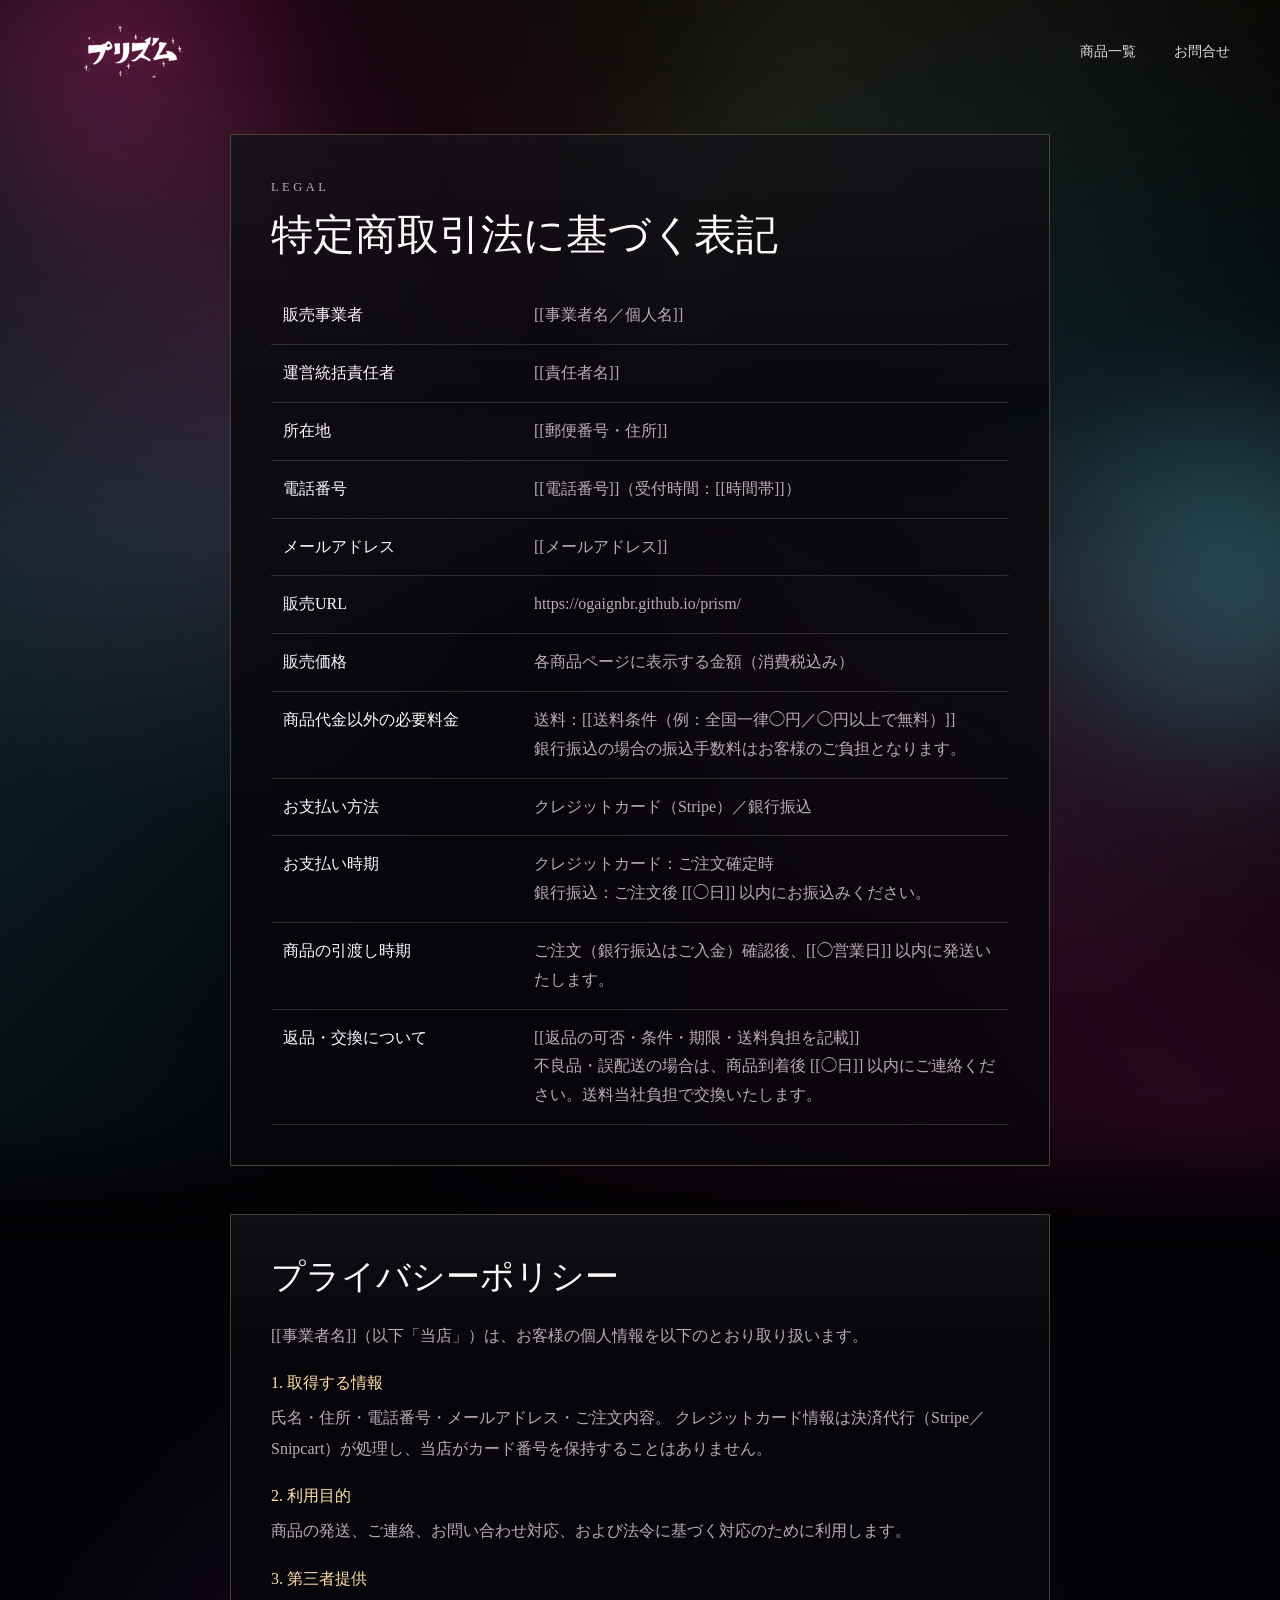
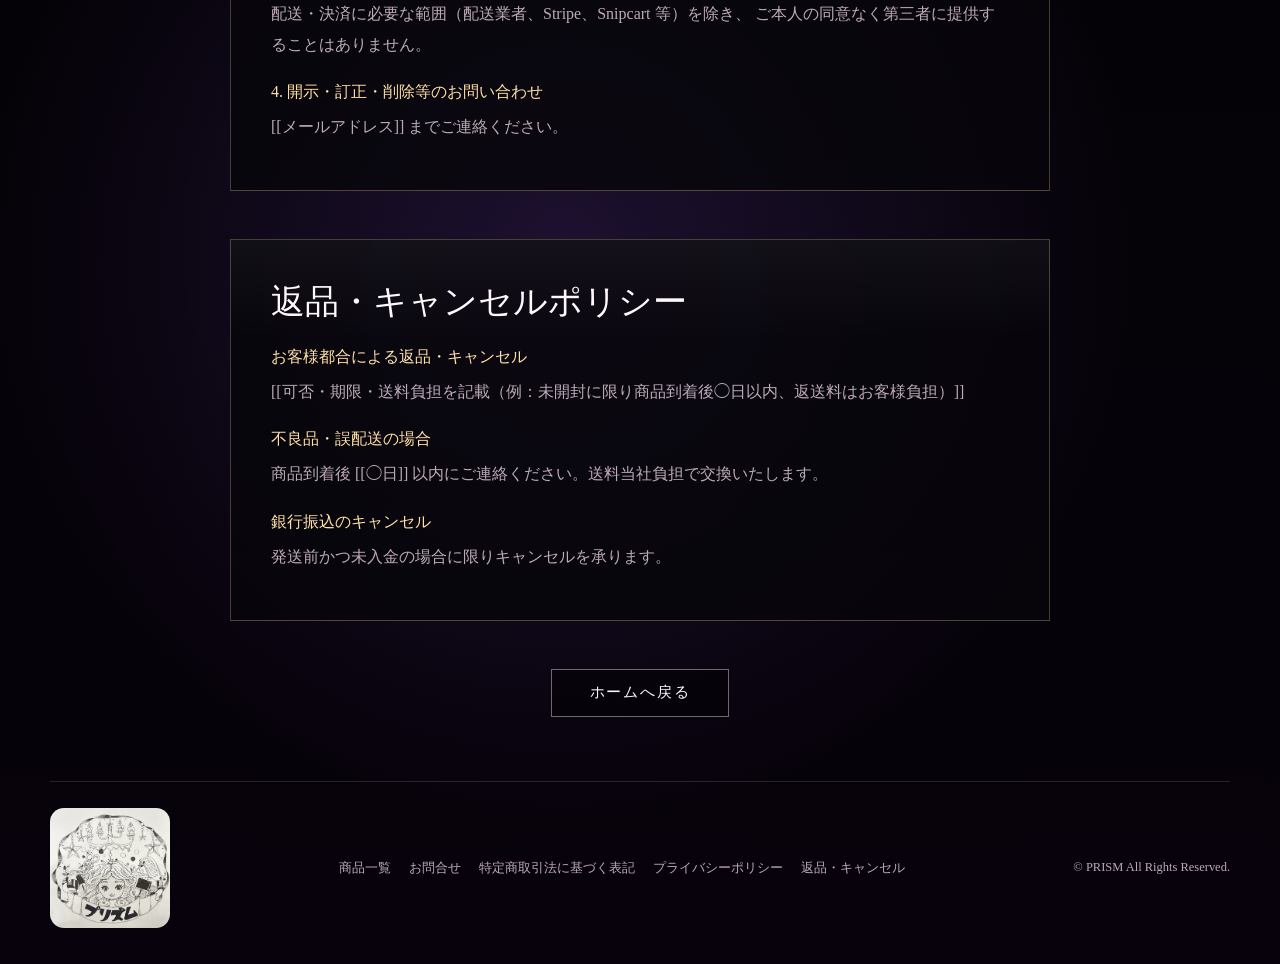
<file: legal.html>
<!doctype html>
<html lang="ja">
  <head>
    <meta charset="utf-8" />
    <meta name="viewport" content="width=device-width, initial-scale=1" />
    <title>特定商取引法に基づく表記 / プライバシーポリシー / 返品 | PRISM</title>
    <meta
      name="description"
      content="PRISMの特定商取引法に基づく表記、プライバシーポリシー、返品・キャンセルポリシー。"
    />
    <link rel="stylesheet" href="styles.css" />
  </head>
  <body>
    <div class="ambient ambient-one"></div>
    <div class="ambient ambient-two"></div>

    <header class="site-header">
      <a class="brand" href="index.html#top" aria-label="PRISM ホーム">
        <img
          src="logo.png"
          alt="PRISM プリズム ロゴ"
          class="brand-logo brand-logo--wordmark"
        />
      </a>
      <div class="header-right">
        <nav class="desktop-nav" aria-label="メインナビゲーション">
          <a href="index.html#products">商品一覧</a>
          <a href="index.html#contact">お問合せ</a>
        </nav>
      </div>
    </header>

    <main class="section-shell legal-page">
      <!--
        ▼▼ 依頼主からの情報で [[ ]] を差し替えてください ▼▼
        本番公開前に必須（特定商取引法）。空欄のままでは販売できません。
      -->

      <section id="tokushoho" class="legal-section">
        <p class="eyebrow">LEGAL</p>
        <h1>特定商取引法に基づく表記</h1>
        <table class="legal-table">
          <tbody>
            <tr><th>販売事業者</th><td>[[事業者名／個人名]]</td></tr>
            <tr><th>運営統括責任者</th><td>[[責任者名]]</td></tr>
            <tr><th>所在地</th><td>[[郵便番号・住所]]</td></tr>
            <tr><th>電話番号</th><td>[[電話番号]]（受付時間：[[時間帯]]）</td></tr>
            <tr><th>メールアドレス</th><td>[[メールアドレス]]</td></tr>
            <tr><th>販売URL</th><td>https://ogaignbr.github.io/prism/</td></tr>
            <tr><th>販売価格</th><td>各商品ページに表示する金額（消費税込み）</td></tr>
            <tr>
              <th>商品代金以外の必要料金</th>
              <td>送料：[[送料条件（例：全国一律◯円／◯円以上で無料）]]<br />銀行振込の場合の振込手数料はお客様のご負担となります。</td>
            </tr>
            <tr><th>お支払い方法</th><td>クレジットカード（Stripe）／銀行振込</td></tr>
            <tr>
              <th>お支払い時期</th>
              <td>クレジットカード：ご注文確定時<br />銀行振込：ご注文後 [[◯日]] 以内にお振込みください。</td>
            </tr>
            <tr><th>商品の引渡し時期</th><td>ご注文（銀行振込はご入金）確認後、[[◯営業日]] 以内に発送いたします。</td></tr>
            <tr>
              <th>返品・交換について</th>
              <td>
                [[返品の可否・条件・期限・送料負担を記載]]<br />
                不良品・誤配送の場合は、商品到着後 [[◯日]] 以内にご連絡ください。送料当社負担で交換いたします。
              </td>
            </tr>
          </tbody>
        </table>
      </section>

      <section id="privacy" class="legal-section">
        <h2>プライバシーポリシー</h2>
        <p>
          [[事業者名]]（以下「当店」）は、お客様の個人情報を以下のとおり取り扱います。
        </p>
        <h3>1. 取得する情報</h3>
        <p>
          氏名・住所・電話番号・メールアドレス・ご注文内容。
          クレジットカード情報は決済代行（Stripe／Snipcart）が処理し、当店がカード番号を保持することはありません。
        </p>
        <h3>2. 利用目的</h3>
        <p>商品の発送、ご連絡、お問い合わせ対応、および法令に基づく対応のために利用します。</p>
        <h3>3. 第三者提供</h3>
        <p>
          配送・決済に必要な範囲（配送業者、Stripe、Snipcart 等）を除き、
          ご本人の同意なく第三者に提供することはありません。
        </p>
        <h3>4. 開示・訂正・削除等のお問い合わせ</h3>
        <p>[[メールアドレス]] までご連絡ください。</p>
      </section>

      <section id="returns" class="legal-section">
        <h2>返品・キャンセルポリシー</h2>
        <h3>お客様都合による返品・キャンセル</h3>
        <p>[[可否・期限・送料負担を記載（例：未開封に限り商品到着後◯日以内、返送料はお客様負担）]]</p>
        <h3>不良品・誤配送の場合</h3>
        <p>商品到着後 [[◯日]] 以内にご連絡ください。送料当社負担で交換いたします。</p>
        <h3>銀行振込のキャンセル</h3>
        <p>発送前かつ未入金の場合に限りキャンセルを承ります。</p>
      </section>

      <p class="legal-back"><a class="ghost-button" href="index.html#top">ホームへ戻る</a></p>
    </main>

    <footer class="site-footer">
      <a class="brand" href="index.html#top" aria-label="PRISM ホーム">
        <img
          src="LINE_ALBUM_𝕡𝕣𝕚𝕤𝕞 𝕨𝕠𝕣𝕝𝕕_260618_1.jpg"
          alt="PRISM ロゴ"
          class="brand-logo"
        />
      </a>
      <div class="footer-links">
        <a href="index.html#products">商品一覧</a>
        <a href="index.html#contact">お問合せ</a>
        <a href="legal.html#tokushoho">特定商取引法に基づく表記</a>
        <a href="legal.html#privacy">プライバシーポリシー</a>
        <a href="legal.html#returns">返品・キャンセル</a>
      </div>
      <p>&copy; PRISM All Rights Reserved.</p>
    </footer>
  </body>
</html>
</file>
<file: styles.css>
:root {
  --bg: #030205;
  --panel: rgba(8, 7, 12, 0.82);
  --panel-strong: rgba(11, 9, 16, 0.96);
  --text: #fff8fb;
  --muted: #bdaab8;
  --line: rgba(255, 223, 248, 0.22);
  --pink: #ff2f9a;
  --rose: #ff7bbd;
  --violet: #9b5dff;
  --cyan: #58eaff;
  --gold: #ffe1a8;
  --green: #72ffb8;
  --max: 1180px;
}

* {
  box-sizing: border-box;
}

html {
  scroll-behavior: smooth;
}

body {
  min-width: 320px;
  margin: 0;
  color: var(--text);
  background:
    radial-gradient(circle at 18% 12%, rgba(255, 47, 154, 0.18), transparent 32rem),
    radial-gradient(circle at 78% 18%, rgba(88, 234, 255, 0.14), transparent 34rem),
    radial-gradient(circle at 44% 72%, rgba(155, 93, 255, 0.16), transparent 36rem),
    linear-gradient(180deg, #000 0%, var(--bg) 46%, #07020b 100%);
  font-family: "Yu Mincho", "Hiragino Mincho ProN", "Noto Serif JP", Georgia, serif;
  letter-spacing: 0;
  overflow-x: hidden;
}

body::before {
  position: fixed;
  inset: 0;
  z-index: -5;
  content: "";
  opacity: 0.24;
  background-image:
    linear-gradient(rgba(255, 255, 255, 0.04) 1px, transparent 1px),
    linear-gradient(90deg, rgba(255, 255, 255, 0.035) 1px, transparent 1px);
  background-size: 88px 88px;
  mask-image: linear-gradient(180deg, #000 0%, transparent 92%);
}

body::after {
  position: fixed;
  inset: -30%;
  z-index: -4;
  content: "";
  background: conic-gradient(
    from 80deg,
    transparent,
    rgba(255, 47, 154, 0.14),
    transparent,
    rgba(88, 234, 255, 0.16),
    transparent,
    rgba(255, 225, 168, 0.1),
    transparent
  );
  filter: blur(36px);
  animation: drift 18s linear infinite;
}

a {
  color: inherit;
  text-decoration: none;
}

img {
  display: block;
  max-width: 100%;
}

button,
input {
  font: inherit;
}

.ambient {
  position: fixed;
  z-index: -3;
  width: 42vmax;
  height: 42vmax;
  pointer-events: none;
  border-radius: 999px;
  filter: blur(42px);
  opacity: 0.28;
  mix-blend-mode: screen;
}

.ambient-one {
  top: -18vmax;
  left: -12vmax;
  background: radial-gradient(circle, var(--pink), transparent 66%);
  animation: floatOne 14s ease-in-out infinite alternate;
}

.ambient-two {
  right: -18vmax;
  bottom: 4vmax;
  background: radial-gradient(circle, var(--cyan), transparent 66%);
  animation: floatTwo 16s ease-in-out infinite alternate;
}

.spark-field {
  position: fixed;
  inset: 0;
  z-index: -2;
  pointer-events: none;
  opacity: 0.75;
  background-image:
    radial-gradient(circle, rgba(255, 255, 255, 0.9) 0 1px, transparent 2px),
    radial-gradient(circle, rgba(255, 47, 154, 0.92) 0 1px, transparent 2px),
    radial-gradient(circle, rgba(88, 234, 255, 0.95) 0 1px, transparent 2px);
  background-position:
    8% 18%,
    73% 34%,
    42% 72%;
  background-size:
    190px 190px,
    260px 260px,
    330px 330px;
  /* static dots — no animation */
}

.bubble-field {
  position: fixed;
  inset: 0;
  z-index: -1;
  overflow: hidden;
  pointer-events: none;
}

.bubble-field span {
  position: absolute;
  bottom: -120px;
  display: block;
  width: var(--size);
  height: var(--size);
  left: var(--left);
  border: 1px solid rgba(255, 248, 251, 0.28);
  border-radius: 999px;
  background:
    radial-gradient(circle at 28% 22%, rgba(255, 255, 255, 0.7), transparent 11%),
    radial-gradient(circle at 68% 74%, rgba(88, 234, 255, 0.2), transparent 42%),
    rgba(255, 47, 154, 0.05);
  box-shadow:
    inset 0 0 18px rgba(255, 255, 255, 0.08),
    0 0 24px rgba(88, 234, 255, 0.12);
  opacity: 0;
  animation: bubbleRise var(--duration) linear infinite;
  animation-delay: var(--delay);
}

.bubble-field span:nth-child(1) {
  --left: 7%;
  --size: 42px;
  --duration: 13s;
  --delay: 0s;
}

.bubble-field span:nth-child(2) {
  --left: 18%;
  --size: 24px;
  --duration: 10s;
  --delay: -4s;
}

.bubble-field span:nth-child(3) {
  --left: 33%;
  --size: 64px;
  --duration: 17s;
  --delay: -8s;
}

.bubble-field span:nth-child(4) {
  --left: 51%;
  --size: 34px;
  --duration: 12s;
  --delay: -2s;
}

.bubble-field span:nth-child(5) {
  --left: 67%;
  --size: 78px;
  --duration: 19s;
  --delay: -9s;
}

.bubble-field span:nth-child(6) {
  --left: 79%;
  --size: 30px;
  --duration: 11s;
  --delay: -6s;
}

.bubble-field span:nth-child(7) {
  --left: 88%;
  --size: 52px;
  --duration: 15s;
  --delay: -12s;
}

.bubble-field span:nth-child(8) {
  --left: 43%;
  --size: 20px;
  --duration: 9s;
  --delay: -5s;
}

.site-header {
  position: sticky;
  top: 0;
  z-index: 10;
  display: flex;
  align-items: center;
  justify-content: space-between;
  width: min(100% - 40px, var(--max));
  margin: 0 auto;
  padding: 24px 0 16px;
  backdrop-filter: blur(16px);
}

.brand {
  display: inline-flex;
  align-items: center;
  min-width: max-content;
}

.brand-logo {
  height: clamp(40px, 6vw, 56px);
  width: auto;
  border-radius: 10px;
  object-fit: contain;
}

/* ヘッダーの横型ワードマーク（透過PNG）。暗い背景で見えるよう白く表示 */
.brand-logo--wordmark {
  height: clamp(40px, 5.2vw, 54px);
  border-radius: 0;
  filter: brightness(0) invert(1) drop-shadow(0 0 10px rgba(255, 47, 154, 0.25));
}

.header-right {
  display: flex;
  align-items: center;
  gap: clamp(14px, 2.4vw, 28px);
}

.cart-button {
  position: relative;
  display: inline-flex;
  align-items: center;
  justify-content: center;
  width: 44px;
  height: 44px;
  padding: 0;
  border: 1px solid rgba(255, 225, 168, 0.4);
  border-radius: 999px;
  background: rgba(0, 0, 0, 0.42);
  color: var(--text);
  cursor: pointer;
  transition:
    border-color 180ms ease,
    box-shadow 180ms ease,
    transform 180ms ease;
}

.cart-button:hover {
  border-color: var(--cyan);
  box-shadow: 0 0 18px rgba(88, 234, 255, 0.24);
  transform: translateY(-2px);
}

.cart-icon {
  font-size: 1.2rem;
  line-height: 1;
}

.cart-count {
  position: absolute;
  top: -6px;
  right: -6px;
  display: grid;
  place-items: center;
  min-width: 20px;
  height: 20px;
  padding: 0 5px;
  border-radius: 999px;
  background: linear-gradient(90deg, var(--pink), var(--violet));
  color: #fff;
  font-family: "Times New Roman", serif;
  font-size: 0.72rem;
  line-height: 1;
}

/* 商品が0個のときはバッジを隠す（Snipcartが数値を入れる） */
.cart-count:empty {
  display: none;
}

.desktop-nav {
  display: flex;
  align-items: center;
  gap: clamp(18px, 3vw, 42px);
  color: rgba(255, 248, 251, 0.88);
  font-size: 0.88rem;
}

.desktop-nav a {
  position: relative;
  padding: 8px 0;
}

.desktop-nav a::after {
  position: absolute;
  right: 0;
  bottom: 0;
  left: 0;
  height: 1px;
  content: "";
  background: linear-gradient(90deg, var(--pink), var(--cyan));
  transform: scaleX(0);
  transform-origin: left;
  transition: transform 180ms ease;
}

.desktop-nav a:hover::after {
  transform: scaleX(1);
}

.section-shell {
  width: min(100% - 40px, var(--max));
  margin: 0 auto;
}

.hero {
  display: grid;
  grid-template-columns: minmax(0, 1fr) minmax(280px, 0.8fr);
  gap: 34px;
  min-height: calc(100svh - 94px);
  padding: 56px 0 70px;
  align-items: center;
}

.hero-copy {
  position: relative;
  z-index: 2;
}

.eyebrow {
  margin: 0 0 16px;
  color: var(--gold);
  font-family: "Times New Roman", serif;
  font-size: 0.78rem;
  letter-spacing: 0.28em;
  text-transform: uppercase;
}

.hero h1,
.section-heading h2,
.contact-section h2 {
  margin: 0;
  font-weight: 400;
  line-height: 1.26;
}

.hero h1 {
  max-width: 14em;
  font-size: clamp(2.4rem, 5.2vw, 4.6rem);
  text-shadow:
    0 0 20px rgba(255, 47, 154, 0.42),
    0 0 44px rgba(88, 234, 255, 0.22);
}

.hero h1::first-line {
  color: #fff;
}

.hero-lead,
.section-heading p,
.contact-section p,
.product-card p {
  color: var(--muted);
  line-height: 1.95;
}

.hero-lead {
  max-width: 520px;
  margin: 28px 0 0;
  font-size: clamp(0.95rem, 1.2vw, 1.05rem);
}

.hero-buttons {
  display: flex;
  flex-wrap: wrap;
  gap: 14px;
  margin-top: 34px;
}

.primary-button,
.ghost-button,
.buy-button,
.contact-form button {
  display: inline-flex;
  min-height: 48px;
  align-items: center;
  justify-content: center;
  border: 1px solid rgba(255, 248, 251, 0.42);
  background: rgba(0, 0, 0, 0.42);
  color: var(--text);
  font-size: 0.92rem;
  letter-spacing: 0.12em;
  transition:
    transform 180ms ease,
    border-color 180ms ease,
    box-shadow 180ms ease,
    background 180ms ease;
}

.primary-button,
.ghost-button {
  min-width: 178px;
  padding: 0 22px;
}

.primary-button {
  border-color: rgba(255, 47, 154, 0.72);
  background:
    linear-gradient(90deg, rgba(255, 47, 154, 0.26), rgba(88, 234, 255, 0.14)),
    rgba(0, 0, 0, 0.62);
  box-shadow: 0 0 24px rgba(255, 47, 154, 0.18);
}

.primary-button:hover,
.ghost-button:hover,
.buy-button:hover,
.contact-form button:hover {
  border-color: var(--cyan);
  box-shadow:
    0 0 24px rgba(88, 234, 255, 0.22),
    0 0 36px rgba(255, 47, 154, 0.16);
  transform: translateY(-2px);
}

.hero-art {
  display: flex;
  align-items: center;
  justify-content: center;
}

.hero-illustration {
  width: 100%;
  max-height: 78vh;
  object-fit: contain;
  border: 1px solid rgba(255, 225, 168, 0.28);
  filter: saturate(1.2) contrast(1.06);
  box-shadow:
    0 26px 52px rgba(0, 0, 0, 0.62),
    0 0 38px rgba(255, 47, 154, 0.18),
    0 0 58px rgba(88, 234, 255, 0.12);
  cursor: pointer;
}

.hero-lightbox {
  position: fixed;
  inset: 0;
  z-index: 100;
  display: flex;
  align-items: center;
  justify-content: center;
  background: rgba(0, 0, 0, 0.88);
  backdrop-filter: blur(10px);
  opacity: 0;
  pointer-events: none;
  cursor: pointer;
  transition: opacity 280ms ease;
}

.hero-lightbox.active {
  opacity: 1;
  pointer-events: auto;
}

.hero-lightbox img {
  max-width: 90vw;
  max-height: 90vh;
  object-fit: contain;
  box-shadow: 0 0 60px rgba(255, 47, 154, 0.2), 0 0 100px rgba(88, 234, 255, 0.1);
  transform: scale(0.92);
  transition: transform 280ms ease;
}

.hero-lightbox.active img {
  transform: scale(1);
}

.products-section {
  padding: 32px 0 80px;
}

.section-heading {
  max-width: 720px;
  margin: 0 auto 34px;
  text-align: center;
}

.section-heading h2 {
  font-size: clamp(1.8rem, 3.6vw, 3.2rem);
  white-space: nowrap;
}

.contact-section h2 {
  font-size: clamp(1.6rem, 3.2vw, 2.8rem);
}

.section-heading p {
  margin: 18px auto 0;
  max-width: 620px;
}

.product-group {
  max-width: 900px;
  margin: 0 auto 14px;
  border: 1px solid rgba(255, 225, 168, 0.28);
  border-radius: 12px;
  overflow: hidden;
  background: rgba(0, 0, 0, 0.3);
}

.product-group summary {
  position: relative;
  display: flex;
  align-items: center;
  justify-content: space-between;
  padding: 20px 22px 20px 30px;
  color: var(--gold);
  font-family: "Times New Roman", serif;
  font-size: 1.04rem;
  letter-spacing: 0.22em;
  cursor: pointer;
  list-style: none;
  user-select: none;
  background: linear-gradient(
    90deg,
    rgba(255, 47, 154, 0.16),
    rgba(155, 93, 255, 0.08) 55%,
    rgba(88, 234, 255, 0.06)
  );
  border-bottom: 1px solid transparent;
  transition: background 180ms ease, box-shadow 180ms ease;
}

/* 左端のアクセントバーでクリックできる帯だと分かりやすく */
.product-group summary::before {
  content: "";
  position: absolute;
  top: 0;
  bottom: 0;
  left: 0;
  width: 5px;
  background: linear-gradient(180deg, var(--pink), var(--cyan));
}

.product-group summary::-webkit-details-marker {
  display: none;
}

/* +/− を円形バッジにして「開閉ボタン」だと明確に */
.product-group summary::after {
  content: "+";
  display: grid;
  place-items: center;
  width: 34px;
  height: 34px;
  border-radius: 999px;
  border: 1px solid rgba(255, 248, 251, 0.5);
  background: rgba(0, 0, 0, 0.4);
  color: var(--text);
  font-size: 1.4rem;
  line-height: 1;
  transition: transform 200ms ease, border-color 200ms ease, box-shadow 200ms ease;
}

.product-group[open] summary::after {
  content: "−";
}

.product-group summary:hover {
  background: linear-gradient(
    90deg,
    rgba(255, 47, 154, 0.28),
    rgba(155, 93, 255, 0.14) 55%,
    rgba(88, 234, 255, 0.12)
  );
  box-shadow: inset 0 0 0 1px rgba(255, 123, 189, 0.3);
}

.product-group summary:hover::after {
  border-color: var(--cyan);
  box-shadow: 0 0 16px rgba(88, 234, 255, 0.28);
  transform: scale(1.06);
}

.product-group[open] summary {
  border-bottom: 1px solid var(--line);
}

.product-group .product-grid {
  padding: clamp(10px, 2vw, 18px);
}

.product-grid {
  display: grid;
  grid-template-columns: repeat(3, minmax(0, 1fr));
  gap: clamp(6px, 1.25vw, 14px);
}

.product-card {
  position: relative;
  display: flex;
  flex-direction: column;
  padding: clamp(6px, 1.1vw, 10px);
  border: 1px solid var(--line);
  background:
    linear-gradient(180deg, rgba(255, 255, 255, 0.04), transparent 26%),
    var(--panel);
  box-shadow: inset 0 0 0 1px rgba(255, 47, 154, 0.06);
  clip-path: polygon(0 8px, 8px 0, calc(100% - 8px) 0, 100% 8px, 100% calc(100% - 8px), calc(100% - 8px) 100%, 8px 100%, 0 calc(100% - 8px));
}

.product-card::before,
.product-card::after {
  position: absolute;
  width: 54px;
  height: 1px;
  content: "";
  background: linear-gradient(90deg, transparent, var(--pink), var(--cyan), transparent);
  opacity: 0.68;
}

.product-card::before {
  top: 0;
  left: 18px;
}

.product-card::after {
  right: 18px;
  bottom: 0;
}

.product-card:hover {
  border-color: rgba(255, 123, 189, 0.54);
  box-shadow:
    inset 0 0 0 1px rgba(88, 234, 255, 0.08),
    0 0 28px rgba(255, 47, 154, 0.12);
}

.product-card img {
  width: 100%;
  aspect-ratio: 0.9 / 1;
  object-fit: cover;
  object-position: center;
  border: 1px solid rgba(255, 248, 251, 0.12);
  background: #080308;
  filter: saturate(1.06);
}

.product-card h3 {
  margin: clamp(8px, 1.2vw, 12px) 0 0;
  font-size: clamp(0.66rem, 2.15vw, 1.02rem);
  font-weight: 400;
  line-height: 1.42;
}

.card-actions {
  display: grid;
  grid-template-columns: 1fr 1fr;
  gap: clamp(4px, 0.8vw, 8px);
  margin-top: auto;
  padding-top: clamp(8px, 1.2vw, 12px);
}

.detail-button {
  display: inline-flex;
  align-items: center;
  justify-content: center;
  gap: 5px;
  min-height: clamp(40px, 9vw, 48px);
  border: 1px solid rgba(88, 234, 255, 0.6);
  border-radius: 8px;
  background: rgba(88, 234, 255, 0.12);
  color: var(--text);
  font-size: clamp(0.6rem, 1.9vw, 0.82rem);
  letter-spacing: 0.06em;
  cursor: pointer;
  transition:
    transform 180ms ease,
    border-color 180ms ease,
    box-shadow 180ms ease,
    background 180ms ease;
}

/* 「画像を開く」操作だと分かるよう虫めがねアイコンを付与 */
.detail-button::before {
  content: "🔍";
  font-size: 0.95em;
  line-height: 1;
}

.detail-button:hover {
  border-color: var(--cyan);
  background: rgba(88, 234, 255, 0.22);
  box-shadow: 0 0 20px rgba(88, 234, 255, 0.26);
  transform: translateY(-2px);
}

.buy-button {
  min-height: clamp(40px, 9vw, 48px);
  border-radius: 8px;
  font-size: clamp(0.6rem, 1.9vw, 0.82rem);
  letter-spacing: 0.06em;
  border-color: rgba(255, 47, 154, 0.72);
  background:
    linear-gradient(90deg, rgba(255, 47, 154, 0.32), rgba(155, 93, 255, 0.2)),
    rgba(0, 0, 0, 0.62);
}

/* 商品画像はクリックで拡大できることを示す */
.product-card img {
  cursor: zoom-in;
}

.contact-section {
  display: grid;
  grid-template-columns: 0.9fr 1.1fr;
  gap: 28px;
  align-items: center;
  margin-bottom: 48px;
  padding: clamp(28px, 5vw, 52px);
  border: 1px solid rgba(255, 225, 168, 0.3);
  background:
    linear-gradient(110deg, rgba(0, 0, 0, 0.88), rgba(255, 47, 154, 0.09)),
    var(--panel-strong);
  box-shadow: inset 0 0 70px rgba(88, 234, 255, 0.06);
}

.contact-section p {
  margin: 16px 0 0;
}

.contact-form {
  display: grid;
  gap: 12px;
}

.contact-form label {
  color: var(--gold);
  font-size: 0.82rem;
  letter-spacing: 0.18em;
}

.contact-form div {
  display: grid;
  grid-template-columns: minmax(0, 1fr) auto;
  gap: 10px;
}

.contact-form input {
  min-width: 0;
  height: 52px;
  border: 1px solid rgba(255, 248, 251, 0.22);
  outline: none;
  background: rgba(0, 0, 0, 0.44);
  color: var(--text);
  padding: 0 16px;
}

.contact-form input:focus {
  border-color: var(--cyan);
  box-shadow: 0 0 20px rgba(88, 234, 255, 0.18);
}

/* PC版：CONTACT欄をコンパクトでスタイリッシュに（モバイルは別指定で据え置き） */
@media (min-width: 769px) {
  .contact-section {
    max-width: 820px;
    gap: 22px;
    padding: clamp(22px, 2.4vw, 32px);
    margin-bottom: 56px;
  }

  .contact-section h2 {
    font-size: clamp(1.3rem, 2vw, 1.8rem);
  }

  .contact-section p {
    margin-top: 10px;
    font-size: 0.88rem;
  }

  .contact-form {
    gap: 10px;
  }

  .contact-form input {
    height: 46px;
  }

  .contact-form button {
    min-width: 116px;
    min-height: 46px;
  }
}

.contact-form button {
  min-width: 144px;
  padding: 0 20px;
  cursor: pointer;
}

.site-footer {
  display: flex;
  align-items: center;
  justify-content: space-between;
  gap: 24px;
  width: min(100% - 40px, var(--max));
  margin: 0 auto;
  padding: 26px 0 36px;
  border-top: 1px solid rgba(255, 248, 251, 0.14);
  color: var(--muted);
}

.site-footer .brand-logo {
  height: clamp(88px, 14vw, 120px);
  width: auto;
  border-radius: 14px;
}

.footer-links {
  display: flex;
  flex-wrap: wrap;
  gap: 18px;
  justify-content: center;
  font-size: 0.82rem;
}

.site-footer p {
  margin: 0;
  font-size: 0.78rem;
}

.product-modal-overlay {
  position: fixed;
  inset: 0;
  z-index: 100;
  display: flex;
  align-items: center;
  justify-content: center;
  background: rgba(0, 0, 0, 0.78);
  backdrop-filter: blur(8px);
  opacity: 0;
  pointer-events: none;
  transition: opacity 280ms ease;
}

.product-modal-overlay.active {
  opacity: 1;
  pointer-events: auto;
}

.product-modal {
  position: relative;
  width: min(92vw, 480px);
  max-height: 90vh;
  overflow-y: auto;
  padding: clamp(20px, 4vw, 36px);
  border: 1px solid rgba(255, 225, 168, 0.3);
  background:
    linear-gradient(180deg, rgba(255, 47, 154, 0.08), transparent 40%),
    var(--panel-strong);
  box-shadow:
    0 32px 64px rgba(0, 0, 0, 0.7),
    0 0 48px rgba(255, 47, 154, 0.14),
    0 0 80px rgba(88, 234, 255, 0.08);
  transform: scale(0.92);
  transition: transform 280ms ease;
}

.product-modal-overlay.active .product-modal {
  transform: scale(1);
}

.modal-close {
  position: absolute;
  top: 12px;
  right: 12px;
  width: 36px;
  height: 36px;
  display: grid;
  place-items: center;
  border: 1px solid rgba(255, 248, 251, 0.3);
  background: rgba(0, 0, 0, 0.5);
  color: var(--text);
  font-size: 1.4rem;
  line-height: 1;
  cursor: pointer;
  transition: border-color 180ms ease, box-shadow 180ms ease;
}

.modal-close:hover {
  border-color: var(--cyan);
  box-shadow: 0 0 14px rgba(88, 234, 255, 0.22);
}

.product-modal img {
  width: 100%;
  aspect-ratio: 0.9 / 1;
  object-fit: cover;
  border: 1px solid rgba(255, 248, 251, 0.12);
  background: #080308;
}

.modal-category {
  margin: 16px 0 6px;
  color: var(--rose);
  font-family: "Times New Roman", serif;
  font-size: 0.74rem;
  letter-spacing: 0.16em;
}

.product-modal h3 {
  margin: 0;
  font-size: 1.2rem;
  font-weight: 400;
  line-height: 1.42;
}

.modal-desc {
  margin: 14px 0 0;
  color: var(--muted);
  font-size: 0.92rem;
  line-height: 1.8;
}

.product-modal strong {
  display: block;
  margin-top: 14px;
  color: var(--text);
  font-weight: 400;
  font-size: 1rem;
  letter-spacing: 0.04em;
}

.modal-buy {
  width: 100%;
  margin-top: 18px;
}

/* 法務ページ（legal.html） */
.legal-page {
  padding: 40px 0 64px;
}

.legal-section {
  max-width: 820px;
  margin: 0 auto 48px;
  padding: clamp(20px, 4vw, 40px);
  border: 1px solid rgba(255, 225, 168, 0.26);
  background:
    linear-gradient(180deg, rgba(255, 255, 255, 0.04), transparent 26%),
    var(--panel);
}

.legal-section h1 {
  margin: 0 0 24px;
  font-size: clamp(1.6rem, 3.4vw, 2.6rem);
  font-weight: 400;
}

.legal-section h2 {
  margin: 0 0 20px;
  font-size: clamp(1.4rem, 2.8vw, 2.1rem);
  font-weight: 400;
}

.legal-section h3 {
  margin: 22px 0 8px;
  color: var(--gold);
  font-size: 1rem;
  font-weight: 400;
}

.legal-section p {
  margin: 0 0 8px;
  color: var(--muted);
  line-height: 1.95;
}

.legal-table {
  width: 100%;
  border-collapse: collapse;
}

.legal-table th,
.legal-table td {
  padding: 14px 12px;
  border-bottom: 1px solid rgba(255, 248, 251, 0.14);
  text-align: left;
  vertical-align: top;
  line-height: 1.8;
}

.legal-table th {
  width: 34%;
  color: var(--text);
  font-weight: 400;
  white-space: nowrap;
}

.legal-table td {
  color: var(--muted);
}

.legal-back {
  max-width: 820px;
  margin: 0 auto;
  text-align: center;
}

@media (max-width: 620px) {
  .legal-table th,
  .legal-table td {
    display: block;
    width: 100%;
    white-space: normal;
  }

  .legal-table th {
    padding-bottom: 2px;
    border-bottom: none;
    color: var(--gold);
  }

  .legal-table td {
    padding-top: 2px;
  }
}

@keyframes drift {
  to {
    transform: rotate(360deg);
  }
}

@keyframes floatOne {
  to {
    transform: translate(8vmax, 12vmax) scale(1.08);
  }
}

@keyframes floatTwo {
  to {
    transform: translate(-9vmax, -8vmax) scale(1.12);
  }
}

@keyframes shimmer {
  50% {
    opacity: 0.38;
    background-position:
      10% 22%,
      70% 38%,
      44% 68%;
  }
}

@keyframes neonPulse {
  50% {
    opacity: 0.54;
    filter: drop-shadow(0 0 32px rgba(255, 47, 154, 0.26));
  }
}

@keyframes bubbleRise {
  0% {
    opacity: 0;
    transform: translate3d(0, 0, 0) scale(0.72);
  }

  12% {
    opacity: 0.7;
  }

  78% {
    opacity: 0.45;
  }

  100% {
    opacity: 0;
    transform: translate3d(28px, -115vh, 0) scale(1.08);
  }
}

@media (max-width: 980px) {
  .site-header {
    width: min(100% - 28px, var(--max));
  }

  .section-shell {
    width: min(100% - 28px, var(--max));
  }

  .hero {
    grid-template-columns: 1fr;
    min-height: auto;
    padding-top: 34px;
  }

  .hero h1 {
    max-width: 9em;
  }

  .contact-section {
    grid-template-columns: 1fr;
  }

  .site-footer {
    flex-direction: column;
    text-align: center;
  }
}

@media (max-width: 620px) {
  .brand-logo {
    height: 36px;
  }

  .hero {
    gap: 18px;
    padding-bottom: 48px;
  }

  .hero-buttons {
    display: grid;
  }

  .primary-button,
  .ghost-button {
    width: 100%;
  }

  .product-grid {
    grid-template-columns: repeat(2, minmax(0, 1fr));
  }

  .section-heading h2 {
    white-space: normal;
  }

  .contact-form div {
    grid-template-columns: 1fr;
  }

  /* モバイルのみ：フッターの正方形ロゴをヒーロー画像と同じ全幅で大きく表示 */
  .site-footer .brand {
    width: 100%;
    min-width: 0;
  }

  .site-footer .brand-logo {
    width: 100%;
    height: auto;
    border-radius: 16px;
  }
}

@media (prefers-reduced-motion: reduce) {
  *,
  *::before,
  *::after {
    scroll-behavior: auto !important;
    animation-duration: 0.01ms !important;
    animation-iteration-count: 1 !important;
    transition-duration: 0.01ms !important;
  }
}
</file>
